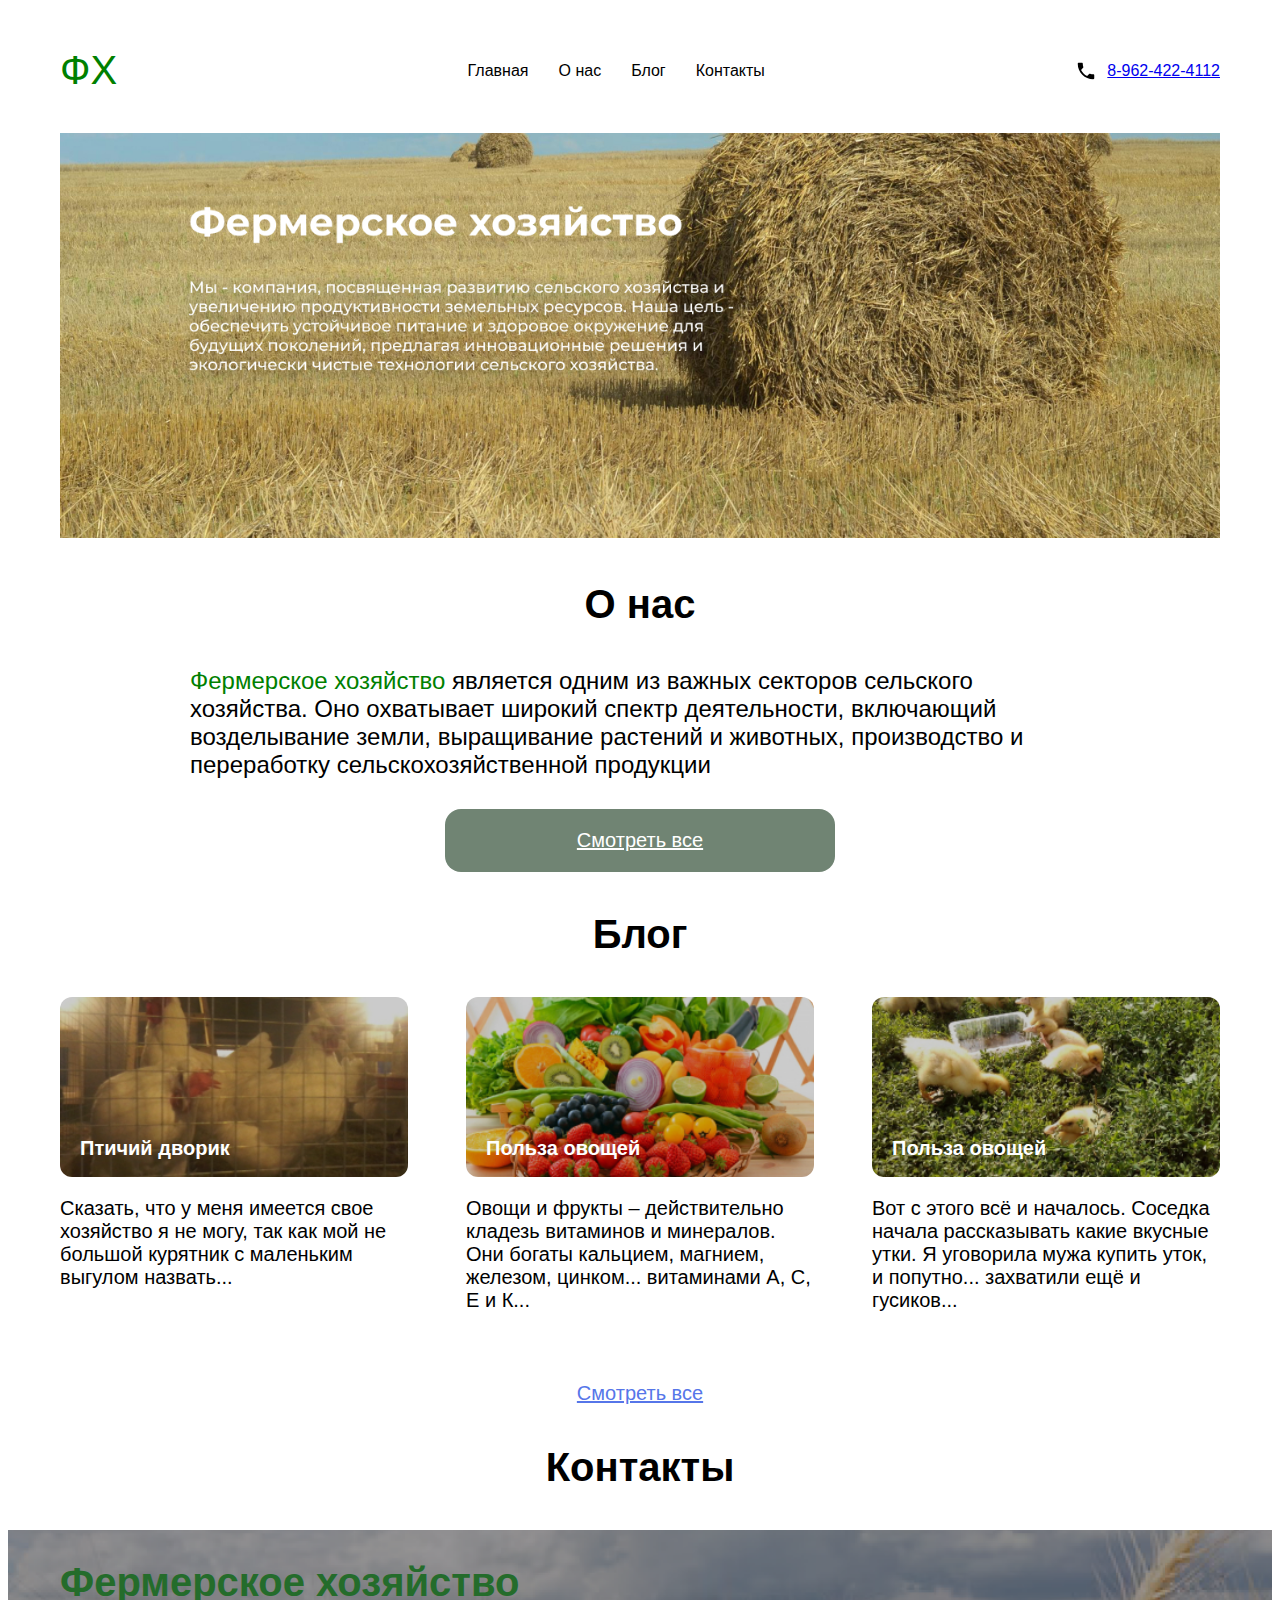
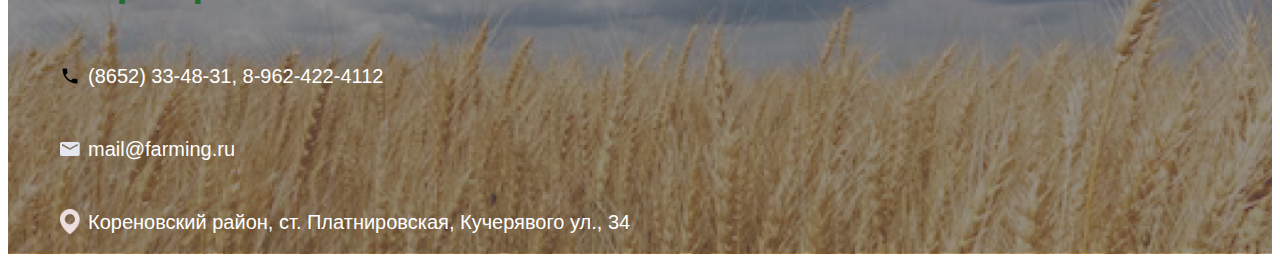
<file: index.html>
<!DOCTYPE html>
<html lang="ru">
<head>
    <meta charset="UTF-8">
    <meta name="viewport" content="width=device-width, initial-scale=1.0">
    <link rel="stylesheet" href="style.css">
    <title>Фермерское хозяйство</title>
</head>
<body>
    <div class="container">
        <nav class="nav">
            <p class="nav_text">ФХ</p>
            <ul class="nav_list">
                <li class="nav_item"><a href="#">Главная</a></li>
                <li class="nav_item"><a href="./о нас.html">О нас</a></li>
                <li class="nav_item"><a href="./blog.html">Блог</a></li>
                <li class="nav_item"><a href="./контакты.html">Контакты</a></li>
            </ul>
            <div class="phone">
                <img src="./phone.svg" alt="" class="phone_img">
                <a href="tel:+79624224112" class="phone_link">8-962-422-4112</a>
            </div>
        </nav>
    </div>
    <div class="container-height">
        <div class="first_block container">
            <img src="сено2.jpg" class="seno2" >
            </div>
        </div>
    </div>
    <div style="text-align: center;">
        <p class="title">О нас</p>
      </div>
       <div class="center-text container text">
        <span class="green ">Фермерское хозяйство</span> является одним из важных секторов сельского хозяйства. Оно охватывает широкий спектр деятельности, включающий возделывание земли, выращивание растений и животных, производство и переработку сельскохозяйственной продукции
      </div>
    <a href="./о нас.html" class="button1">Смотреть все</a>
    <div style="text-align: center;">
        <p class="title">Блог</p>
    </div>
    <div class="container">
        <div class="cards">
            <div class="card">
                <img src="./курица.jpg" class="card_img">
                <p class="card_title">Птичий дворик </p>
                <p class="card_text">Сказать, что у меня имеется свое хозяйство я не могу, так как мой не большой курятник с маленьким выгулом назвать...</p>
            </div>
            <div class="card">
                <img src="./овощи.jpg" class="card_img">
                <p class="card_title">Польза овощей</p>
                <p class="card_text">Овощи и фрукты – действительно кладезь витаминов и минералов. Они богаты кальцием, магнием, железом, цинком... витаминами А, С, Е и К...</p>
            </div>
            <div class="card">
                <img src="./утки 2.jpg" class="card_img">
                <p class="card_title">Польза овощей</p>
                <p class="card_text">Вот с этого всё и началось. Соседка начала рассказывать какие вкусные утки. Я уговорила мужа купить уток, и попутно... захватили ещё и гусиков...</p>
            </div>
        </div>
        <a href="./blog.html" class="link">Смотреть все</a>
        <div style="text-align: center;">
            <p class="title">Контакты</p>
        </div>
    </div>

    <footer class="footer">
        <img src="./фон.png" alt="" class="footer_bg">
        <div class="container">
            <p class="footer_title">Фермерское хозяйство</p>
            <div class="strint_wrapper">
                <img src="./phone.svg" alt="" class="phone_icon">
                <p class="footer_text">(8652) 33-48-31, 8-962-422-4112</p>
            </div>
            <div class="strint_wrapper">
                <img src="./почта.png" alt="" class="phone_icon">
                <p class="footer_text">mail@farming.ru</p>
            </div>
            <div class="strint_wrapper">
                <img src="./место2.png" alt="" class="phone_icon">
                <p class="footer_text">Кореновский район, ст. Платнировская, Кучерявого ул., 34 </p>
            </div>
        </div>
    </footer>
</body>
</html>
</file>
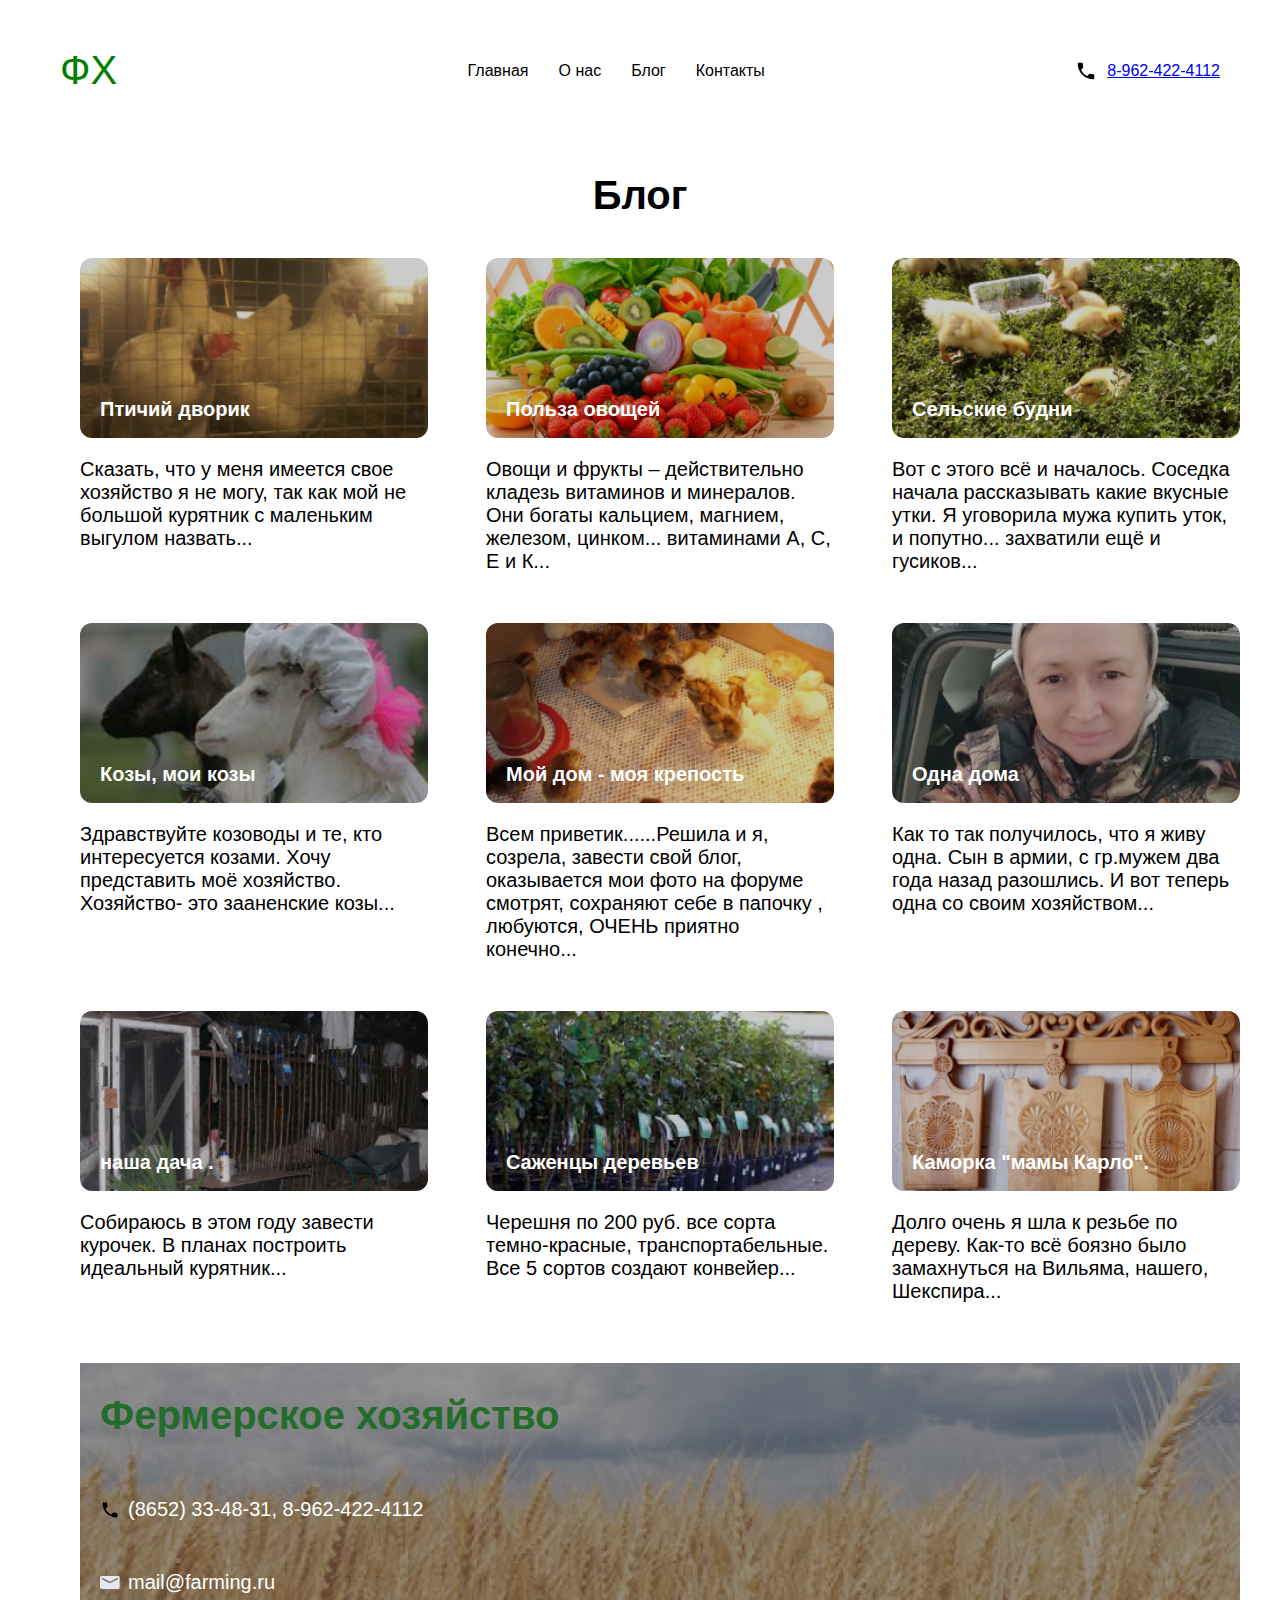
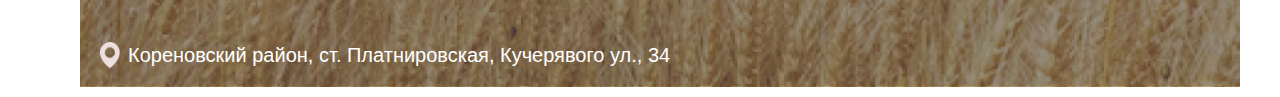
<file: blog.html>
<!DOCTYPE html>
<html lang="ru">
<head>
    <meta charset="UTF-8">
    <meta name="viewport" content="width=device-width, initial-scale=1.0">
    <link rel="stylesheet" href="style.css">
    <title>Фермерское хозяйство</title>
</head>
<body>
    <div class="container">
        <nav class="nav">
            <p class="nav_text">ФХ</p>
            <ul class="nav_list">
                <li class="nav_item"><a href="./index.html">Главная</a></li>
                <li class="nav_item"><a href="./о нас.html">О нас</a></li>
                <li class="nav_item"><a href="#">Блог</a></li>
                <li class="nav_item"><a href="./контакты.html">Контакты</a></li>
            </ul>
            <div class="phone">
                <img src="./phone.svg" alt="" class="phone_img">
                <a href="tel:+79624224112" class="phone_link">8-962-422-4112</a>
            </div>
        </nav>
    <div style="text-align: center;">
        <p class="title">Блог</p>
    </div>
    <div class="container">
        <div class="cards">
            <div class="card">
                <img src="./курица.jpg" class="card_img">
                <p class="card_title">Птичий дворик </p>
                <p class="card_text">Сказать, что у меня имеется свое хозяйство я не могу, так как мой не большой курятник с маленьким выгулом назвать...</p>
            </div>
            <div class="card">
                <img src="./овощи.jpg" class="card_img">
                <p class="card_title">Польза овощей</p>
                <p class="card_text">Овощи и фрукты – действительно кладезь витаминов и минералов. Они богаты кальцием, магнием, железом, цинком... витаминами А, С, Е и К...</p>
            </div>
            <div class="card">
                <img src="./утки 2.jpg" class="card_img">
                <p class="card_title">Сельские будни</p>
                <p class="card_text">Вот с этого всё и началось. Соседка начала рассказывать какие вкусные утки. Я уговорила мужа купить уток, и попутно... захватили ещё и гусиков...</p>
            </div>
            <div class="card">
                <img src="./козлы.jpg" class="card_img">
                <p class="card_title">Козы, мои козы</p>
                <p class="card_text">Здравствуйте козоводы и те, кто интересуется козами. Хочу представить моё хозяйство. Хозяйство- это зааненские козы...</p>
            </div>
            <div class="card">
                <img src="./маленькие.jpg" class="card_img">
                <p class="card_title">Мой дом - моя крепость</p>
                <p class="card_text">Всем приветик......Решила и я, созрела, завести свой блог, оказывается мои фото на форуме смотрят, сохраняют себе в папочку , любуются, ОЧЕНЬ приятно конечно...</p>
            </div>
            <div class="card">
                <img src="./тетка.jpg" class="card_img">
                <p class="card_title">Одна дома</p>
                <p class="card_text">Как то так получилось, что я живу одна. Сын в армии, с гр.мужем два года назад разошлись. И вот теперь одна со своим хозяйством...</p>
            </div>
            <div class="card">
                <img src="./дача.jpg" class="card_img">
                <p class="card_title">наша дача .</p>
                <p class="card_text">Собираюсь в этом году завести курочек. В планах построить идеальный курятник...</p>
            </div>
            <div class="card">
                <img src="./саженцы.jpg" class="card_img">
                <p class="card_title">Cаженцы деревьев</p>
                <p class="card_text">Черешня по 200 руб. все сорта темно-красные, транспортабельные. Все 5 сортов создают конвейер...</p>
            </div>
            <div class="card">
                <img src="./доски.jpg" class="card_img">
                <p class="card_title">Каморка "мамы Карло".</p>
                <p class="card_text">Долго очень я шла к резьбе по дереву. Как-то всё боязно было замахнуться на Вильяма, нашего, Шекспира...</p>
            </div>
        </div>
<footer class="footer">
    <img src="./фон.png" alt="" class="footer_bg">
    <div class="container">
        <p class="footer_title">Фермерское хозяйство</p>
        <div class="strint_wrapper">
            <img src="./phone.svg" alt="" class="phone_icon">
            <p class="footer_text">(8652) 33-48-31, 8-962-422-4112</p>
        </div>
        <div class="strint_wrapper">
            <img src="./почта.png" alt="" class="phone_icon">
            <p class="footer_text">mail@farming.ru</p>
        </div>
        <div class="strint_wrapper">
            <img src="./место2.png" alt="" class="phone_icon">
            <p class="footer_text">Кореновский район, ст. Платнировская, Кучерявого ул., 34 </p>
        </div>
    </div>
</footer>
</body>
</html>
</file>
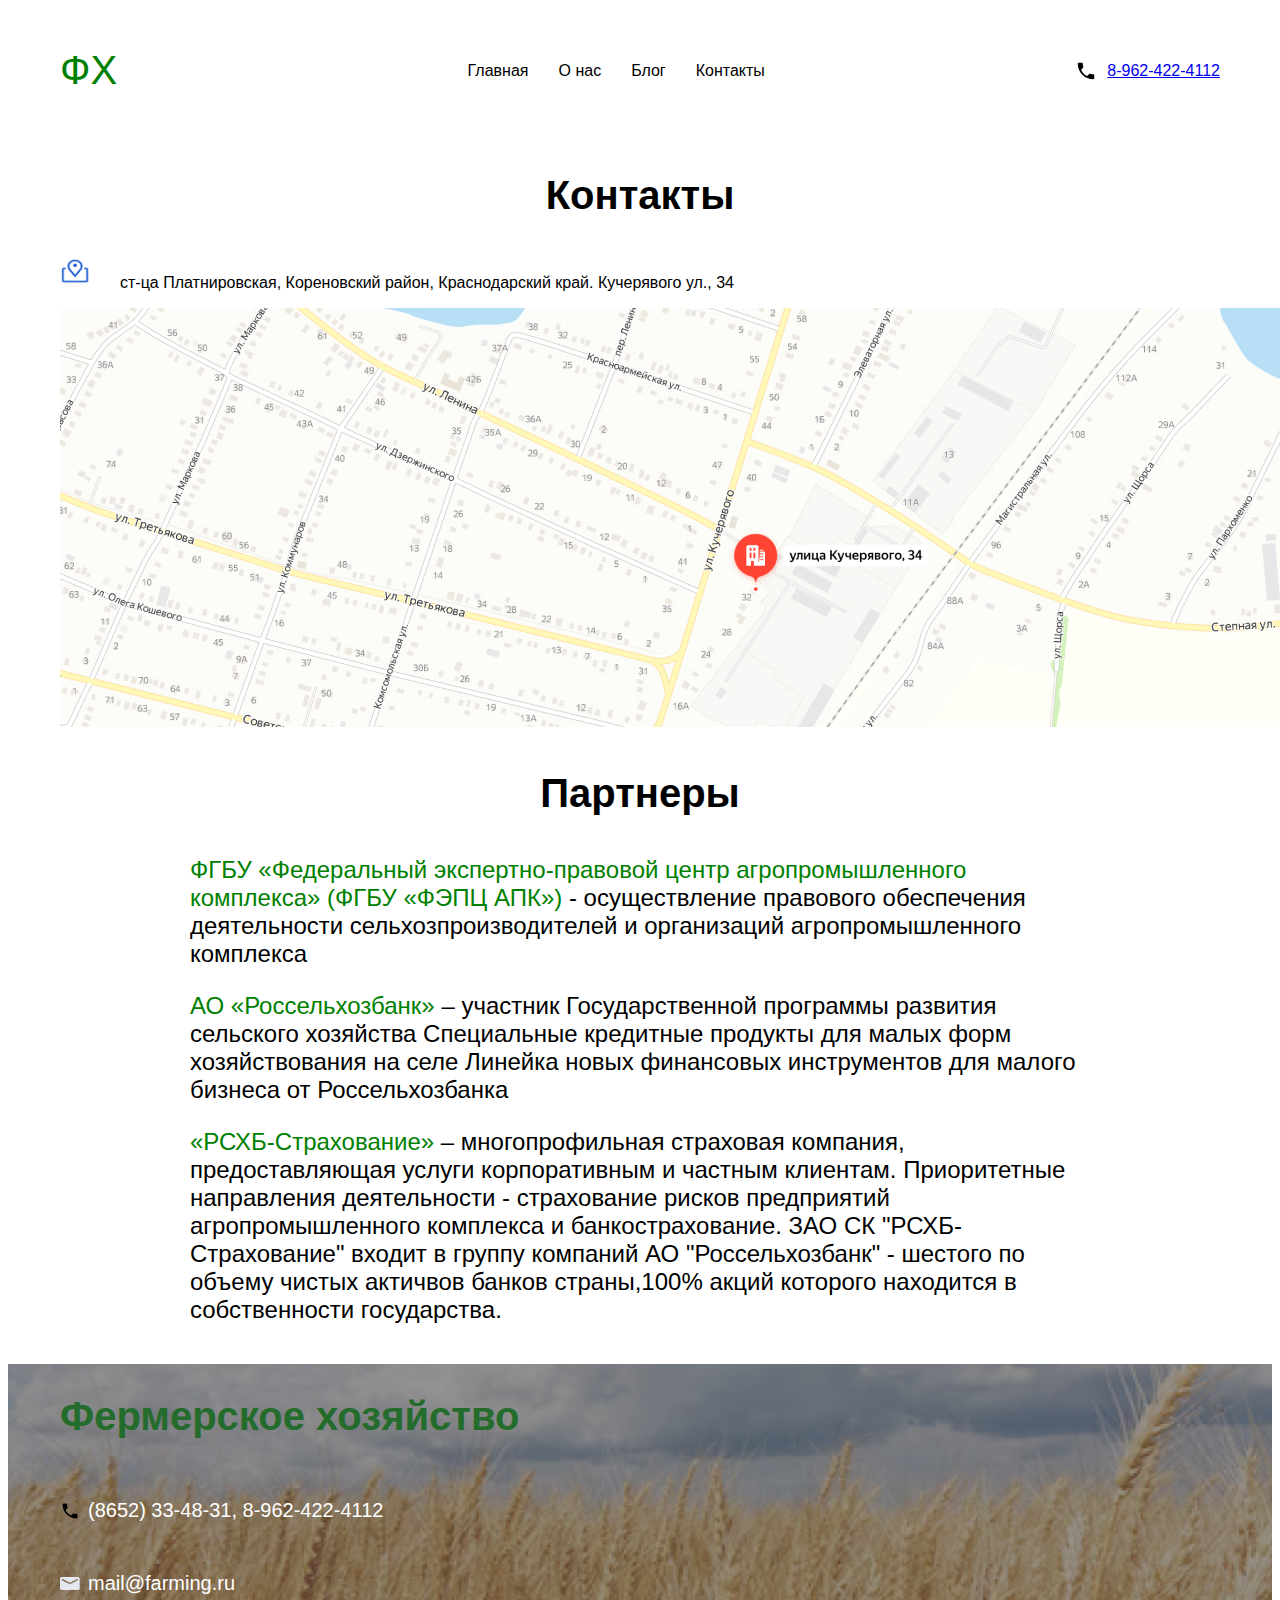
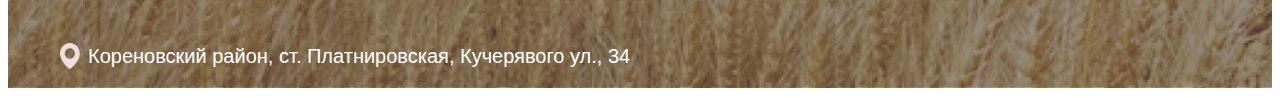
<file: контакты.html>
<!DOCTYPE html>
<html lang="ru">
<head>
    <meta charset="UTF-8">
    <meta name="viewport" content="width=device-width, initial-scale=1.0">
    <link rel="stylesheet" href="style.css">
    <title>Фермерское хозяйство</title>
</head>
<body>
    <div class="container">
        <nav class="nav">
            <p class="nav_text">ФХ</p>
            <ul class="nav_list">
                <li class="nav_item"><a href="./index.html">Главная</a></li>
                <li class="nav_item"><a href="./о нас.html">О нас</a></li>
                <li class="nav_item"><a href="./blog.html">Блог</a></li>
                <li class="nav_item"><a href="#">Контакты</a></li>
            </ul>
            <div class="phone">
                <img src="./phone.svg" alt="" class="phone_img">
                <a href="tel:+79624224112" class="phone_link">8-962-422-4112</a>
            </div>
        </nav>
    </div>
    <div class="container">
        <div style="text-align: center;" >
            <p class="title">Контакты</p>
            <div class="flex">
                <img src="./место.png" alt="" class="icon">
                <p>​ст-ца Платнировская, Кореновский район, Краснодарский край. Кучерявого ул., 34</p>
            </div>
        </div>
        <img src="карта.jpg">
    </div>
    <div style="text-align: center;">
        <p class="title">Партнеры</p>
      </div>
       <div class="center-text container text">
        <span class="green ">ФГБУ «Федеральный экспертно-правовой центр агропромышленного комплекса» (ФГБУ «ФЭПЦ АПК»)</span> - осуществление правового обеспечения деятельности сельхозпроизводителей и организаций агропромышленного комплекса
        <p><span class="green ">АО «Россельхозбанк»</span> – участник Государственной программы развития сельского хозяйства
        Специальные кредитные продукты для малых форм хозяйствования на селе
        Линейка новых финансовых инструментов для малого бизнеса от Россельхозбанка</p>
        <span class="green ">«РСХБ-Страхование»</span> – многопрофильная страховая компания, предоставляющая услуги корпоративным и частным клиентам. Приоритетные направления деятельности - страхование рисков предприятий агропромышленного комплекса и банкострахование. ЗАО СК "РСХБ-Страхование" входит в группу компаний АО "Россельхозбанк" - шестого по объему чистых актичвов банков страны,100% акций которого находится в собственности государства.
      </div>
      <footer class="footer">
        <img src="./фон.png" alt="" class="footer_bg">
        <div class="container">
            <p class="footer_title">Фермерское хозяйство</p>
            <div class="strint_wrapper">
                <img src="./phone.svg" alt="" class="phone_icon">
                <p class="footer_text">(8652) 33-48-31, 8-962-422-4112</p>
            </div>
            <div class="strint_wrapper">
                <img src="./почта.png" alt="" class="phone_icon">
                <p class="footer_text">mail@farming.ru</p>
            </div>
            <div class="strint_wrapper">
                <img src="./место2.png" alt="" class="phone_icon">
                <p class="footer_text">Кореновский район, ст. Платнировская, Кучерявого ул., 34 </p>
            </div>
        </div>
    </footer>
</body>
</html>
</file>
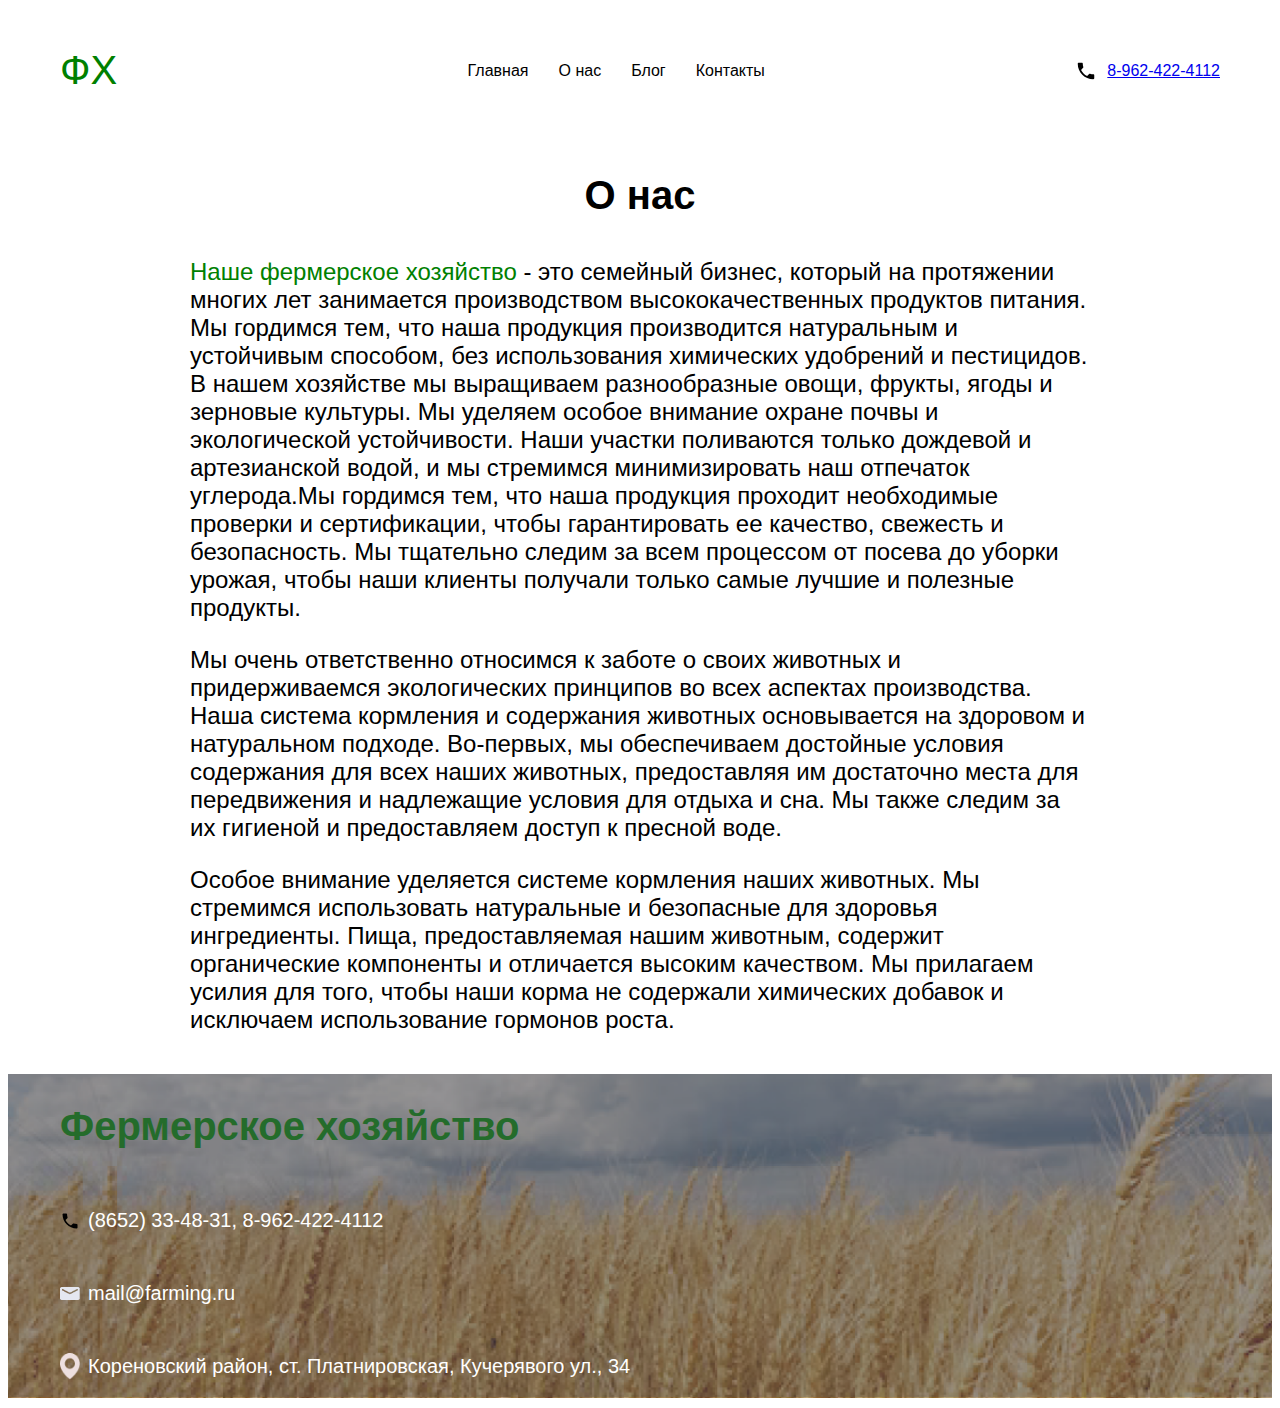
<file: о нас.html>
<!DOCTYPE html>
<html lang="ru">
<head>
    <meta charset="UTF-8">
    <meta name="viewport" content="width=device-width, initial-scale=1.0">
    <link rel="stylesheet" href="style.css">
    <title>Фермерское хозяйство</title>
</head>
<body>
    <div class="container">
        <nav class="nav">
            <p class="nav_text">ФХ</p>
            <ul class="nav_list">
                <li class="nav_item"><a href="./index.html">Главная</a></li>
                <li class="nav_item"><a href="#">О нас</a></li>
                <li class="nav_item"><a href="./blog.html">Блог</a></li>
                <li class="nav_item"><a href="./контакты.html">Контакты</a></li>
            </ul>
            <div class="phone">
                <img src="./phone.svg" alt="" class="phone_img">
                <a href="tel:+79624224112" class="phone_link">8-962-422-4112</a>
            </div>
        </nav>
    </div>
    </div>
    <div style="text-align: center;">
        <p class="title">О нас</p>
      </div>
       <div class="center-text container text">
        <span class="green ">Наше фермерское хозяйство</span> - это семейный бизнес, который на протяжении многих лет занимается производством высококачественных продуктов питания. Мы гордимся тем, что наша продукция производится натуральным и устойчивым способом, без использования химических удобрений и пестицидов. В нашем хозяйстве мы выращиваем разнообразные овощи, фрукты, ягоды и зерновые культуры. Мы уделяем особое внимание охране почвы и экологической устойчивости. Наши участки поливаются только дождевой и артезианской водой, и мы стремимся минимизировать наш отпечаток углерода.Мы гордимся тем, что наша продукция проходит необходимые проверки и сертификации, чтобы гарантировать ее качество, свежесть и безопасность. Мы тщательно следим за всем процессом от посева до уборки урожая, чтобы наши клиенты получали только самые лучшие и полезные продукты.
        <p>Мы очень ответственно относимся к заботе о своих животных и придерживаемся экологических принципов во всех аспектах производства. Наша система кормления и содержания животных основывается на здоровом и натуральном подходе.
            Во-первых, мы обеспечиваем достойные условия содержания для всех наших животных, предоставляя им достаточно места для передвижения и надлежащие условия для отдыха и сна. Мы также следим за их гигиеной и предоставляем доступ к пресной воде.</p>
            <p>Особое внимание уделяется системе кормления наших животных. Мы стремимся использовать натуральные и безопасные для здоровья ингредиенты. Пища, предоставляемая нашим животным, содержит органические компоненты и отличается высоким качеством. Мы прилагаем усилия для того, чтобы наши корма не содержали химических добавок и исключаем использование гормонов роста.</p>
        </div>
        <footer class="footer">
            <img src="./фон.png" alt="" class="footer_bg">
            <div class="container">
                <p class="footer_title">Фермерское хозяйство</p>
                <div class="strint_wrapper">
                    <img src="./phone.svg" alt="" class="phone_icon">
                    <p class="footer_text">(8652) 33-48-31, 8-962-422-4112</p>
                </div>
                <div class="strint_wrapper">
                    <img src="./почта.png" alt="" class="phone_icon">
                    <p class="footer_text">mail@farming.ru</p>
                </div>
                <div class="strint_wrapper">
                    <img src="./место2.png" alt="" class="phone_icon">
                    <p class="footer_text">Кореновский район, ст. Платнировская, Кучерявого ул., 34 </p>
                </div>
            </div>
        </footer>
    </div>
</body>
</html>
</file>
<file: style.css>
* {
    font-family: Arial, "Helvetica Neue", Helvetica, sans-serif;
}

.container {
    max-width: 1160px;
    padding: 0 20px;
    width: 100%;
    margin: 0 auto;
}
.container-height {
    max-height: 500px;
    width: 100%;
}
.nav {
    width: 100%;
    display: flex;
    justify-content: space-between;
    align-items: center;
}
.nav_text {
    font-size: 40px;
    color: green;
}
.nav_list {
    display: flex;
    justify-content: center;
    align-items: center;
    gap: 30px;
}
.nav_item {
    list-style: none;
}
.nav_item a {
    text-decoration: none;
    color: #000;
}
.phone {
    display: flex;
    align-items: center;
    gap: 10px;
}
.phone_img { }
.phone_link { }

.first_block {
    width: 100%;
    color: #fff;
    object-fit: cover;
}

.seno2 {
    width: 100%;
    object-fit: cover;
}
.green {
    color: green;
}
.button1 {
    margin: 0 auto;
    background-color: #708473;
    color: #fff;
    display: flex;
    justify-content: center;
    margin-top: 30px;
    font-size: 20px;
    padding: 20px 70px;
    border-radius: 16px;
    border: none;
    outline: none;
    cursor: pointer;
    max-width: 250px;
}
.title {
    font-size: 40px;
    font-weight: 600;
}
.text {
    font-size: 24px;
    max-width: 900px;
}
.cards {
    display: flex;
    align-items: flex-start;
    justify-content: space-between;
    width: 100%;
    gap: 30px;
    flex-wrap: wrap;
}
.card {
    display: flex;
    flex-direction: column;
    position: relative;
    flex: 0 0 30%;
}
.card_img {
    max-height: 180px;
    object-fit: cover;
    width: 100%;
    filter: brightness(80%);
    border-radius: 12px;
}
.card_title {
    position: absolute;
    top: 120px;
    left: 20px;
    font-size: 20px;
    color: #fff;
    font-weight: 600;
}
.card_text {
    font-size: 20px;
}
.link {
    display: flex;
    justify-content: center;
    margin: 0 auto;
    margin-top: 50px;
    color: #5676E9;
    font-size: 20px;
}
.icon {
    max-width: 30px;
    width: 100%;
}
.footer {
    width: 100%;
    position: relative;
}
.footer_bg {
    position: absolute;
    top: 50%;
    left: 50%;
    transform: translate(-50%, -50%);
    width: 100%;
    height: 100%;
    object-fit: cover;
}
.footer_title {
    padding-top: 30px;
    font-size: 40px;
    color: #246C2B;
    font-weight: 600;
    position: relative;
    z-index: 2;
}
.strint_wrapper {
    display: flex;
    gap: 8px;
    margin-bottom: 10px;
    position: relative;
    z-index: 2;
    align-items: center;
}
.phone_icon {
    max-width: 20px;
    width: 100%;
    height: 100%;
}
.footer_text {
    font-size: 20px;
    color: #fff;
}
.flex {
    display: flex;
    align-items: flex-start;
    gap: 30px;
}
</file>
